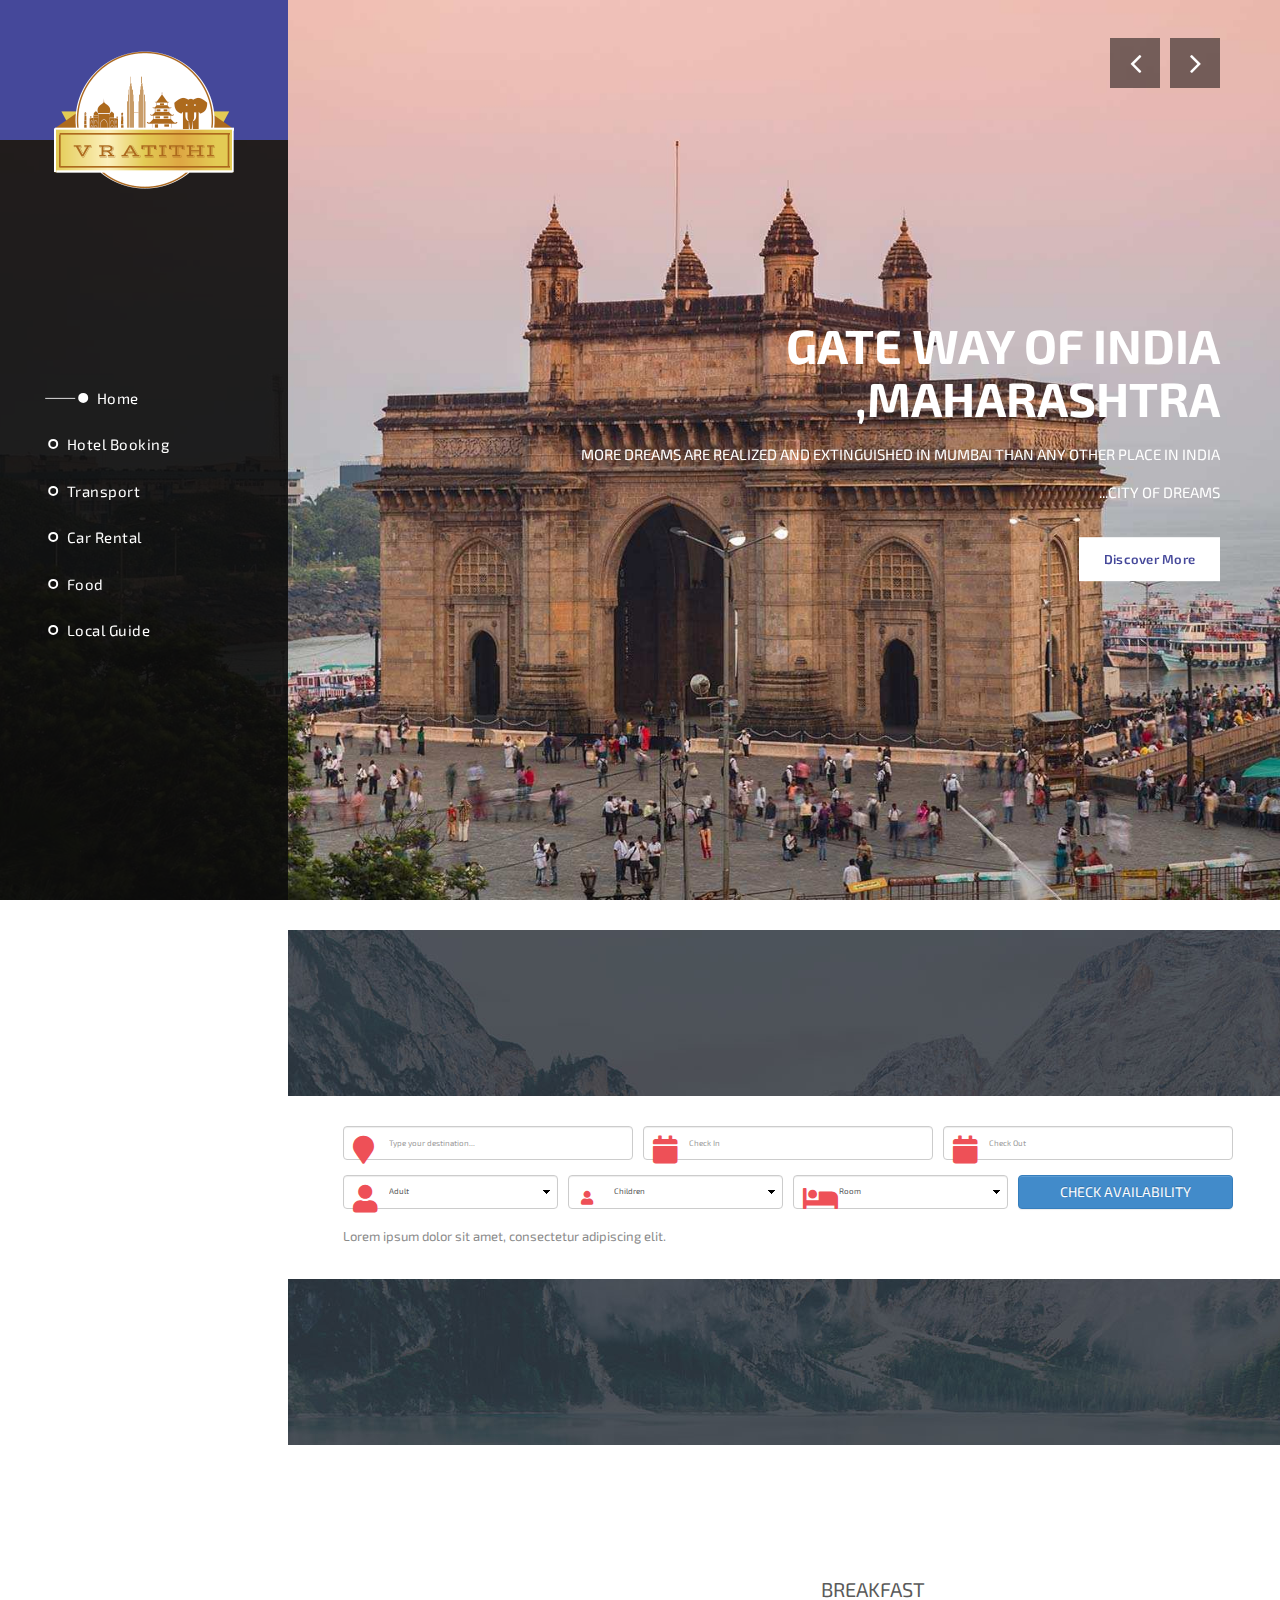
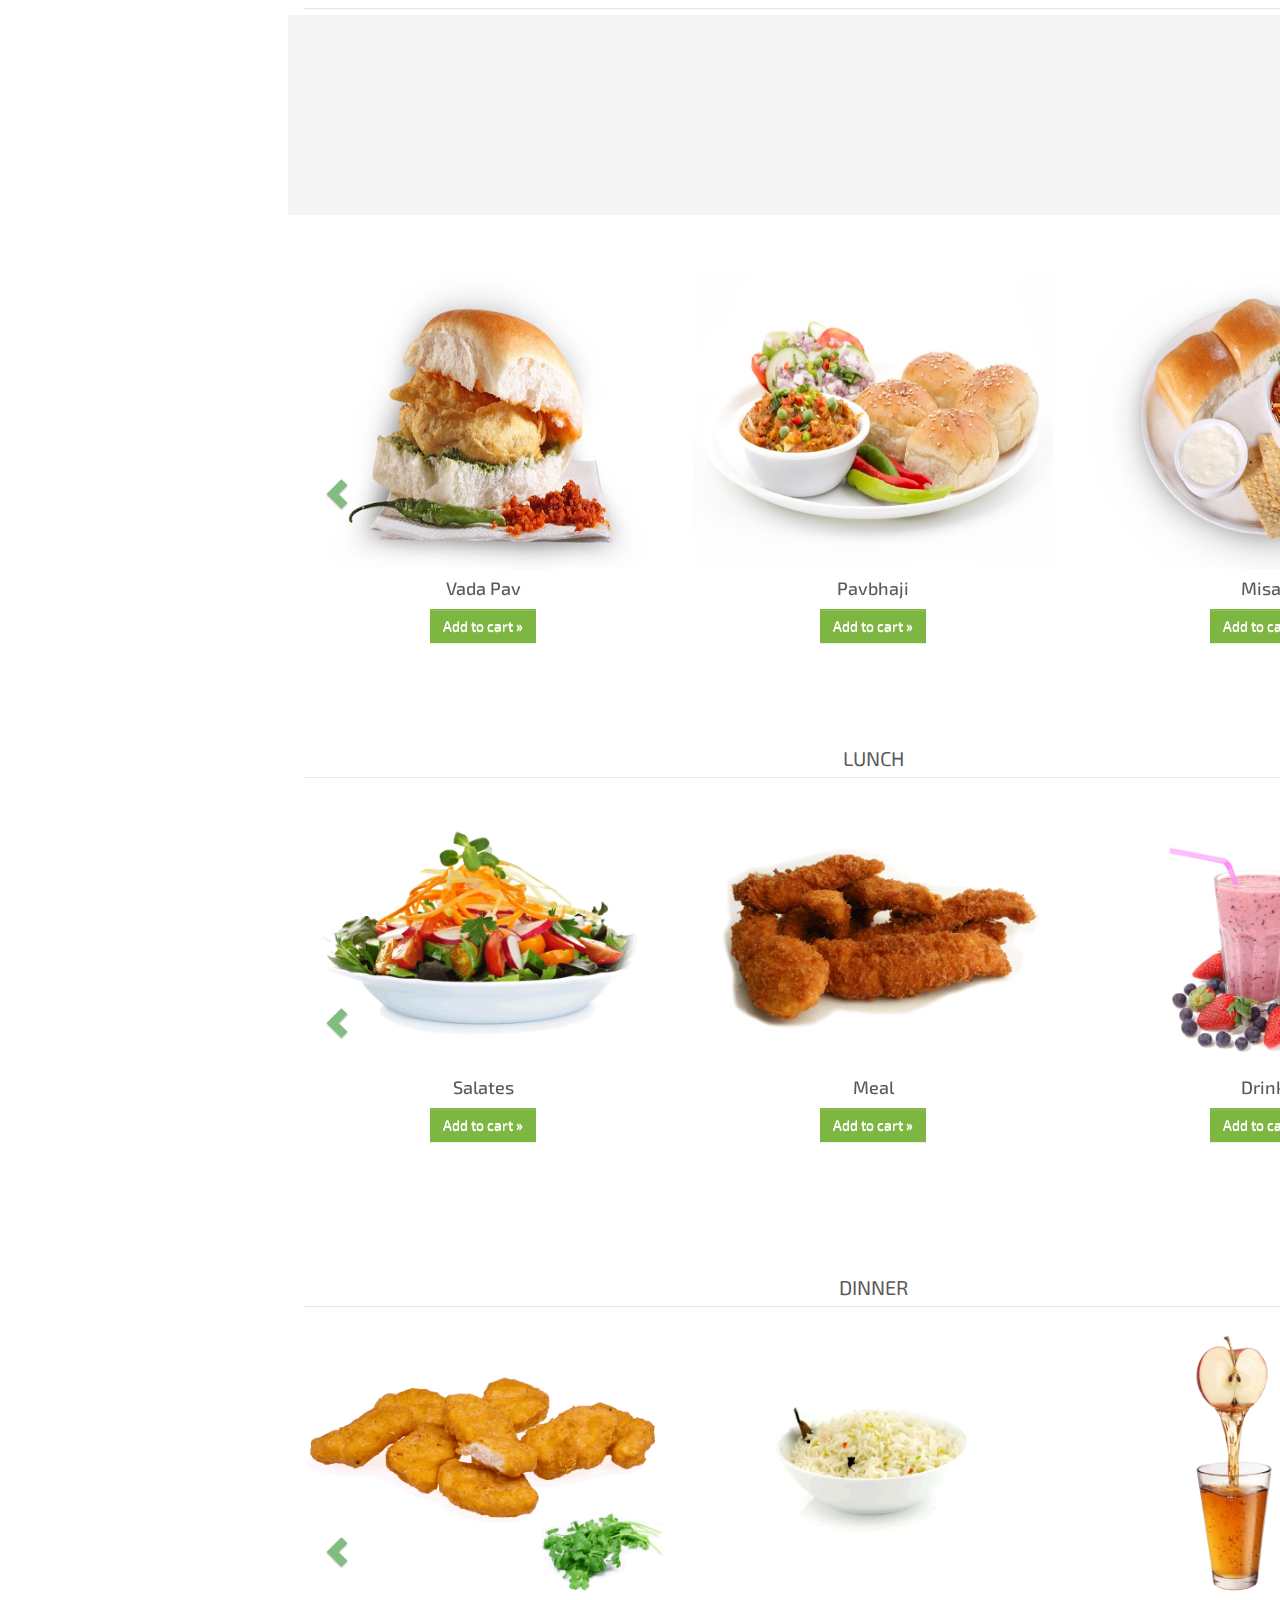
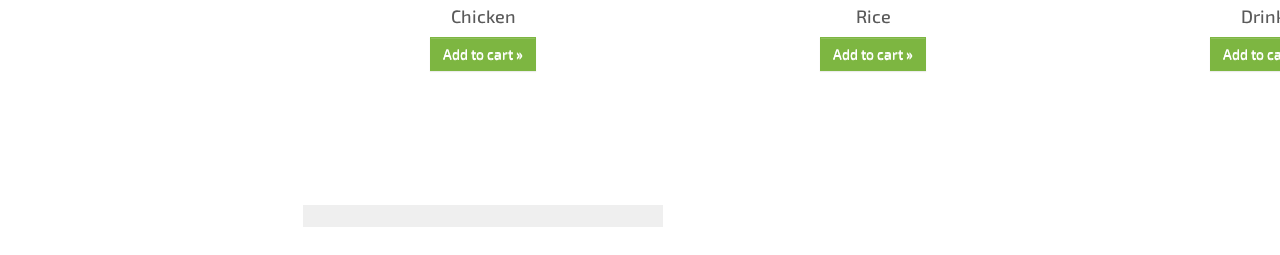
<file: Booking.html>
<!DOCTYPE html>
<html>
    <head>
        <meta charset="utf-8">
        <meta http-equiv="X-UA-Compatible" content="IE=edge,chrome=1">
        <title>Book Now</title>
        
<!-- 

Sentra Template

https://templatemo.com/tm-518-sentra

-->
        <meta name="description" content="">
        <meta name="viewport" content="width=device-width, initial-scale=1">
        <link rel="apple-touch-icon" href="apple-touch-icon.png">

        <link rel="stylesheet" href="css/bootstrap.min.css">
        <link rel="stylesheet" href="css/bootstrap-theme.min.css">
        <link rel="stylesheet" href="css/fontAwesome.css">
        <link rel="stylesheet" href="css/light-box.css">
        <link rel="stylesheet" href="css/owl-carousel.css">
        <link rel="stylesheet" href="css/templatemo-style.css">

        <!--Booking-->
    <link rel="stylesheet" href="https://fonts.googleapis.com/css?family=Open+Sans:300,400,600,700">  <!-- Google web font "Open Sans" -->
    <link rel="stylesheet" href="Booking/font-awesome-4.7.0/css/font-awesome.min.css">                <!-- Font Awesome -->
    <link rel="stylesheet" href="Booking/css/bootstrap.min.css">                                      <!-- Bootstrap style -->
    <link rel="stylesheet" type="text/css" href="Booking/slick/slick.css"/>
    <link rel="stylesheet" type="text/css" href="Booking/slick/slick-theme.css"/>
    <link rel="stylesheet" type="text/css" href="Booking/css/datepicker.css"/>
    <link rel="stylesheet" href="Booking/css/tooplate-style.css">

    <!--Food-->

    

    <!-- Bootstrap core CSS -->
    <link href="themes/dist/css/bootstrap.min.css" rel="stylesheet">

    <!-- Just for debugging purposes. Don't actually copy this line! -->
    <!--[if lt IE 9]><script src="themes/assets/js/ie8-responsive-file-warning.js"></script><![endif]-->

    <!-- HTML5 shim and Respond.js IE8 support of HTML5 elements and media queries -->
    <!--[if lt IE 9]>
      <script src="https://oss.maxcdn.com/libs/html5shiv/3.7.0/html5shiv.js"></script>
      <script src="https://oss.maxcdn.com/libs/respond.js/1.4.2/respond.min.js"></script>
    <![endif]-->

    <!-- Custom styles for this template -->
    <link href="themes/assets/css/carousel.css" rel="stylesheet">

        <!--Our info-->
        <link rel="stylesheet" href="https://use.fontawesome.com/releases/v5.8.1/css/all.css">
	    <link rel="stylesheet" href="styles.css">

        <link href="https://fonts.googleapis.com/css?family=Open+Sans:300,400,600,700,800" rel="stylesheet">

        <script src="js/vendor/modernizr-2.8.3-respond-1.4.2.min.js"></script>
    </head>

<body>



        <header class="nav-down responsive-nav hidden-lg hidden-md">
            <button type="button" id="nav-toggle" class="navbar-toggle" data-toggle="collapse" data-target="#main-nav">
                <span class="sr-only">Toggle navigation</span>
                <span class="icon-bar"></span>
                <span class="icon-bar"></span>
                <span class="icon-bar"></span>
            </button>
            <!--/.navbar-header-->
            <div id="main-nav" class="collapse navbar-collapse">
                <nav>
                    <ul class="nav navbar-nav">
                        <li><a href="#top">Home</a></li>
                        <li><a href="#more">Hotel Booking</a></li>
                        <li><a href="#featured">Transport</a></li>
                        <li><a href="#projects">Car Rental</a></li>
                        <li><a href="#Food">Food</a></li>
                        
                    </ul>
                </nav>
            </div>
        </header>

        <div class="sidebar-navigation hidde-sm hidden-xs">
            <div class="logo">
                <img src="img/logo.png" alt="">
            </div>
            <nav>
                <ul>
                    <li>
                        <a href="#top">
                            <span class="rect"></span>
                            <span class="circle"></span>
                            Home
                        </a>
                    </li>
                    <li>
                        <a href="#more">
                            <span class="rect"></span>
                            <span class="circle"></span>
                            Hotel Booking
                        </a>
                    </li>
                    <li>
                        <a href="#featured">
                            <span class="rect"></span>
                            <span class="circle"></span>
                            Transport
                        </a>
                    </li>
                    <li>
                        <a href="#projects">
                            <span class="rect"></span>
                            <span class="circle"></span>
                            Car Rental
                        </a>
                    </li>
                    <li>
                        <a href="#Food">
                            <span class="rect"></span>
                            <span class="circle"></span>
                            Food
                        </a>
                    </li>
                    <li>
                        <a href="#video">
                            <span class="rect"></span>
                            <span class="circle"></span>
                            Local Guide
                        </a>
                    </li>
                    
                </ul>
            </nav>
            <ul class="social-icons">
                <li><a href="https://www.facebook.com/vr.atithi/?viewas="><i class="fa fa-facebook"></i></a></li>
                <li><a href="https://twitter.com/AtithiVr"><i class="fa fa-twitter"></i></a></li>
                <li><a href="https://www.linkedin.com/in/vr-atithi-8baa33207"><i class="fa fa-linkedin"></i></a></li>
                
            </ul>
        </div>

        <div class="slider">
            <div class="Modern-Slider content-section" id="top">
                <!-- Item -->
                <div class="item item-1">
                    <div class="img-fill">
                    <div class="image"></div>
                    <div class="info">
                        <div>
                          <h1>GATE WAY OF INDIA<br>,MAHARASHTRA</h1>
                          <p>MORE DREAMS ARE REALIZED AND EXTINGUISHED IN MUMBAI THAN ANY OTHER PLACE IN INDIA </p>
                             <P>...CITY OF DREAMS</P>
                          <div class="white-button button">
                              <a href="https://en.wikipedia.org/wiki/Mumbai">Discover More</a>
                          </div>
                        </div>
                        </div>
                    </div>
                </div>
                <!-- // Item -->
                <!-- Item -->
                <div class="item item-2">
                    <div class="img-fill">
                        <div class="image"></div>
                        <div class="info">
                        <div>
                          <h1>STATUE OF UNITY<br>,GUJARAT</h1>
                          <p>Manpower without unity is not a strength unless it is harmonized and properly  united properly then it becomes a spiritual power</p>
							
                          
                          <div class="white-button button">
                              <a href="https://en.wikipedia.org/wiki/Statue_of_Unity">Discover more</a>
                          </div>
                        </div>
                        </div>
                    </div>
                </div>
                <!-- // Item -->
                <!-- Item -->
                <div class="item item-3">
                    <div class="img-fill">
                        <div class="image"></div>
                        <div class="info">
                        <div>
                          <h1>TAJ MAHAL<br>,UTTAR PRADESH</h1>
                          <p>There are two kinds of people in the world. Those who have seen Taj Mahal and love it and those who have not seen the Taj Mahal and love it</p>
                          
                          <div class="white-button button">
                              <a href="https://en.wikipedia.org/wiki/Taj_Mahal">Discover More</a>
                          </div>
                        </div>
                        </div>
                    </div>
                </div>
                <!-- // Item -->
            </div>
        </div>


        <div class="page-content">


                <!--Hotel Booking-->
    
                                        
                                    

                    <section class="container tm-home-section-1" id="more">
                            <div class="row">
                                <div class="tm-section tm-bg-img" id="tm-section-1">
                                    <div class="tm-bg-white ie-container-width-fix-2">
                                        <div class="container ie-h-align-center-fix">
                                            <div class="row">
                                                <div class="col-xs-12 ml-auto mr-auto ie-container-width-fix">
                                                    <form action="index.html" method="get" class="tm-search-form tm-section-pad-2">
                                                        <div class="form-row tm-search-form-row">
                                                            <div class="form-group tm-form-element tm-form-element-100">
                                                                <i class="fa fa-map-marker fa-2x tm-form-element-icon"></i>
                                                                <input name="city" type="text" class="form-control" id="inputCity" placeholder="Type your destination...">
                                                            </div>
                                                            <div class="form-group tm-form-element tm-form-element-50">
                                                                <i class="fa fa-calendar fa-2x tm-form-element-icon"></i>
                                                                <input name="check-in" type="text" class="form-control" id="inputCheckIn" placeholder="Check In">
                                                            </div>
                                                            <div class="form-group tm-form-element tm-form-element-50">
                                                                <i class="fa fa-calendar fa-2x tm-form-element-icon"></i>
                                                                <input name="check-out" type="text" class="form-control" id="inputCheckOut" placeholder="Check Out">
                                                            </div>
                                                        </div>
                                                        <div class="form-row tm-search-form-row">
                                                            <div class="form-group tm-form-element tm-form-element-2">                                            
                                                                <select name="adult" class="form-control tm-select" id="adult">
                                                                    <option value="">Adult</option>
                                                                    <option value="1">1</option>
                                                                    <option value="2">2</option>
                                                                    <option value="3">3</option>
                                                                    <option value="4">4</option>
                                                                    <option value="5">5</option>
                                                                    <option value="6">6</option>
                                                                    <option value="7">7</option>
                                                                    <option value="8">8</option>
                                                                    <option value="9">9</option>
                                                                    <option value="10">10</option>
                                                                </select>
                                                                <i class="fa fa-2x fa-user tm-form-element-icon"></i>
                                                            </div>
                                                            <div class="form-group tm-form-element tm-form-element-2">                                            
                                                                <select name="children" class="form-control tm-select" id="children">
                                                                    <option value="">Children</option>
                                                                    <option value="0">0</option>
                                                                    <option value="1">1</option>
                                                                    <option value="2">2</option>
                                                                    <option value="3">3</option>
                                                                    <option value="4">4</option>
                                                                    <option value="5">5</option>
                                                                    <option value="6">6</option>
                                                                    <option value="7">7</option>
                                                                    <option value="8">8</option>
                                                                    <option value="9">9</option>
                                                                    <option value="10">10</option>
                                                                </select>
                                                                <i class="fa fa-user tm-form-element-icon tm-form-element-icon-small"></i>
                                                            </div>
                                                            <div class="form-group tm-form-element tm-form-element-2">
                                                                <select name="room" class="form-control tm-select" id="room">
                                                                    <option value="">Room</option>
                                                                    <option value="1">1</option>
                                                                    <option value="2">2</option>
                                                                    <option value="3">3</option>
                                                                    <option value="4">4</option>
                                                                    <option value="5">5</option>
                                                                    <option value="6">6</option>
                                                                    <option value="7">7</option>
                                                                    <option value="8">8</option>
                                                                    <option value="9">9</option>
                                                                    <option value="10">10</option>
                                                                </select>
                                                                <i class="fa fa-2x fa-bed tm-form-element-icon"></i>
                                                            </div>
                                                            <div class="form-group tm-form-element tm-form-element-2">
                                                                <button type="submit" class="btn btn-primary tm-btn-search">Check Availability</button>
                                                            </div>
                                                          </div>
                                                          <div class="form-row clearfix pl-2 pr-2 tm-fx-col-xs">
                                                              <p class="tm-margin-b-0">Lorem ipsum dolor sit amet, consectetur adipiscing elit.</p>
                                                              <a href="#" class="ie-10-ml-auto ml-auto mt-1 tm-font-semibold tm-color-primary">Need Help?</a>
                                                          </div>
                                                    </form>
                                                </div>                        
                                            </div>      
                                        </div>
                                    </div>                  
                                </div>

                            

                        </section>
                    
                        <section id="Food" class="content-section">
                        
                        </section>




                        
            <section id="Food" class="content-section">
                  
                <div class="navbar-wrapper">
                    <div class="container">
              
                      
              
              
                  <!-- Carousel
                  ================================================== -->
                  <div id="mainCarousel">
                  <div id="myCarousel" class="carousel slide" data-ride="carousel">
                    <!-- Indicators -->
                   
                  
                  
                   <div class="container marketing">
                  <h2 class="itemsTitle">Breakfast</h2>
                  <br><br><br><br><br><br><br><br><br><br><br><br> 
                  <div id="myCarousel1" class="carousel slide" data-ride="carousel">
                    <!-- Indicators -->
                    <div class="carousel-inner">
                      <div class="item active">
                       <div class="row">
                      <div class="col-lg-4">
                        <img src="themes/assets/images/salate.jpg" alt="Generic placeholder image" height="300px" width="380px">
                        <h4>Vada Pav</h4>
                        <p><a class="btn btn-default" href="#" role="button">Add to cart &raquo;</a></p>
                      </div><!-- /.col-lg-4 -->
                      <div class="col-lg-4">
                        <img src="themes/assets/images/pavbhajii.jpg" alt="Generic placeholder image" height="300px" width="380px">
                        <h4>Pavbhaji</h4>
                        <p><a class="btn btn-default" href="#" role="button">Add to cart &raquo;</a></p>
                      </div><!-- /.col-lg-4 -->
                      <div class="col-lg-4">
                        <img src="themes/assets/images/misal.jpg" alt="Generic placeholder image" height="300px" width="380px">
                        <h4>Misal</h4>
                        <p><a class="btn btn-default" href="#" role="button">Add to cart &raquo;</a></p>
                      </div><!-- /.col-lg-4 -->
                    </div><!-- /.row -->
                       
                      </div>
                      <div class="item">
                       <div class="row">
                      <div class="col-lg-4">
                        <img src="themes/assets/images/MethiThepla-removebg-preview.png" alt="Generic placeholder image" height="300px" width="380px">
                        <h4>Methi thepla</h4>
                        <p><a class="btn btn-default" href="#" role="button">Add to cart &raquo;</a></p>
                      </div><!-- /.col-lg-4 -->
                      <div class="col-lg-4">
                        <img src="themes/assets/images/menduwada.png" alt="Generic placeholder image" height="300px" width="380px">
                        <h4>MenduWadal</h4>
                        <p><a class="btn btn-default" href="#" role="button">Add to cart &raquo;</a></p>
                      </div><!-- /.col-lg-4 -->
                      <div class="col-lg-4">
                        <img src="themes/assets/images/Kulcha.png" alt="Generic placeholder image" height="300px" width="380px">
                        <h4>Kulcha</h4>
                        <p><a class="btn btn-default" href="#" role="button">Add to cart &raquo;</a></p>
                      </div><!-- /.col-lg-4 -->
                    </div><!-- /.row -->
                       
                      </div>
                      <div class="item">
                        <div class="row">
                      <div class="col-lg-4">
                        <img  src="themes/assets/images/khaman.png" alt="Generic placeholder image" height="300px" width="380px">
                        <h4>Khaman</h4>
                        <p><a class="btn btn-default" href="#" role="button">Add to cart &raquo;</a></p>
                      </div><!-- /.col-lg-4 -->
                      <div class="col-lg-4">
                        <img  src="themes/assets/images/idlidosa.png" alt="Generic placeholder image" height="300px" width="380px">
                        <h4>Idli Dosa</h4>
                        <p><a class="btn btn-default" href="#" role="button">Add to cart &raquo;</a></p>
                      </div><!-- /.col-lg-4 -->
                      <div class="col-lg-4">
                        <img  src="themes/assets/images/drinks.png" alt="Generic placeholder image" height="300px" width="380px">
                        <h4>Drink</h4>
                        <p><a class="btn btn-default" href="#" role="button">Add to cart &raquo;</a></p>
                      </div><!-- /.col-lg-4 -->
                    </div><!-- /.row -->
                      </div>
                    </div>
                    <a class="left carousel-control" href="#myCarousel1" data-slide="prev"><span class="glyphicon glyphicon-chevron-left"></span></a>
                    <a class="right carousel-control" href="#myCarousel1" data-slide="next"><span class="glyphicon glyphicon-chevron-right"></span></a>
                  </div><!-- /.carousel -->
                  </div>
                  
                  <div class="container marketing">
                  <h2 class="itemsTitle">Lunch</h2>
                  <div id="myCarousel2" class="carousel slide" data-ride="carousel">
                    <!-- Indicators -->
                    <div class="carousel-inner">
                      <div class="item active">
                       <div class="row">
                      <div class="col-lg-4">
                         <img src="themes/assets/images/salate.png" alt="Generic placeholder image">
                        <h4>Salates</h4>
                        <p><a class="btn btn-default" href="#" role="button">Add to cart &raquo;</a></p>
                      </div><!-- /.col-lg-4 -->
                      <div class="col-lg-4">
                       <img src="themes/assets/images/chicken.png" alt="Generic placeholder image">
                        <h4>Meal</h4>
                        <p><a class="btn btn-default" href="#" role="button">Add to cart &raquo;</a></p>
                      </div><!-- /.col-lg-4 -->
                      <div class="col-lg-4">
                        <img src="themes/assets/images/drinks_lussy.png" alt="Generic placeholder image">
                        <h4>Drink</h4>
                        <p><a class="btn btn-default" href="#" role="button">Add to cart &raquo;</a></p>
                      </div><!-- /.col-lg-4 -->
                    </div><!-- /.row -->
                       
                      </div>
                      <div class="item">
                       <div class="row">
                      <div class="col-lg-4">
                        <img src="themes/assets/images/chicken_fry.png" alt="Generic placeholder image">
                        <h4>Salates</h4>
                        <p><a class="btn btn-default" href="#" role="button">Add to cart &raquo;</a></p>
                      </div><!-- /.col-lg-4 -->
                      <div class="col-lg-4">
                        <img src="themes/assets/images/fish-and-chips.png" alt="Generic placeholder image">
                        <h4>Meal</h4>
                        <p><a class="btn btn-default" href="#" role="button">Add to cart &raquo;</a></p>
                      </div><!-- /.col-lg-4 -->
                      <div class="col-lg-4">
                        <img src="themes/assets/images/drinks.png" alt="Generic placeholder image">
                        <h4>Drink</h4>
                        <p><a class="btn btn-default" href="#" role="button">Add to cart &raquo;</a></p>
                      </div><!-- /.col-lg-4 -->
                    </div><!-- /.row -->
                       
                      </div>
                      <div class="item">
                        <div class="row">
                      <div class="col-lg-4">
                        <img  src="themes/assets/images/salate.png" alt="Generic placeholder image">
                        <h4>Salates</h4>
                        <p><a class="btn btn-default" href="#" role="button">Add to cart &raquo;</a></p>
                      </div><!-- /.col-lg-4 -->
                      <div class="col-lg-4">
                        <img  src="themes/assets/images/burger.png" alt="Generic placeholder image">
                        <h4>Meal</h4>
                        <p><a class="btn btn-default" href="#" role="button">Add to cart &raquo;</a></p>
                      </div><!-- /.col-lg-4 -->
                      <div class="col-lg-4">
                        <img  src="themes/assets/images/drinks.png" alt="Generic placeholder image">
                        <h4>Drink</h4>
                        <p><a class="btn btn-default" href="#" role="button">Add to cart &raquo;</a></p>
                      </div><!-- /.col-lg-4 -->
                    </div><!-- /.row -->
                      </div>
                    </div>
                    <a class="left carousel-control" href="#myCarousel2" data-slide="prev"><span class="glyphicon glyphicon-chevron-left"></span></a>
                    <a class="right carousel-control" href="#myCarousel2" data-slide="next"><span class="glyphicon glyphicon-chevron-right"></span></a>
                  </div><!-- /.carousel -->
                  </div>
                  
                  <div class="container marketing">
                  <h2 class="itemsTitle">Dinner</h2>
                  <div id="myCarousel3" class="carousel slide" data-ride="carousel">
                    <!-- Indicators -->
                    <div class="carousel-inner">
                      <div class="item active">
                       <div class="row">
                      <div class="col-lg-4">
                        <img src="themes/assets/images/chicken_fry.png" alt="Generic placeholder image">
                        <h4>Chicken</h4>
                        <p><a class="btn btn-default" href="#" role="button">Add to cart &raquo;</a></p>
                      </div><!-- /.col-lg-4 -->
                      <div class="col-lg-4">
                        <img src="themes/assets/images/rice.png" alt="Generic placeholder image">
                        <h4>Rice</h4>
                        <p><a class="btn btn-default" href="#" role="button">Add to cart &raquo;</a></p>
                      </div><!-- /.col-lg-4 -->
                      <div class="col-lg-4">
                        <img src="themes/assets/images/drinks.png" alt="Generic placeholder image">
                        <h4>Drink</h4>
                        <p><a class="btn btn-default" href="#" role="button">Add to cart &raquo;</a></p>
                      </div><!-- /.col-lg-4 -->
                    </div><!-- /.row -->
                       
                      </div>
                      <div class="item">
                       <div class="row">
                      <div class="col-lg-4">
                        <img src="themes/assets/images/courinder.png" alt="Generic placeholder image">
                        <h4>Salates</h4>
                        <p><a class="btn btn-default" href="#" role="button">Add to cart &raquo;</a></p>
                      </div><!-- /.col-lg-4 -->
                      <div class="col-lg-4">
                        <img src="themes/assets/images/burger.png" alt="Generic placeholder image">
                        <h4>Meal</h4>
                        <p><a class="btn btn-default" href="#" role="button">Add to cart &raquo;</a></p>
                      </div><!-- /.col-lg-4 -->
                      <div class="col-lg-4">
                        <img src="themes/assets/images/drinks.png" alt="Generic placeholder image">
                        <h4>Drink</h4>
                        <p><a class="btn btn-default" href="#" role="button">Add to cart &raquo;</a></p>
                      </div><!-- /.col-lg-4 -->
                    </div><!-- /.row -->
                       
                      </div>
                      <div class="item">
                        <div class="row">
                      <div class="col-lg-4">
                        <img  src="themes/assets/images/salate.png" alt="Generic placeholder image">
                        <h4>Salates</h4>
                        <p><a class="btn btn-default" href="#" role="button">Add to cart &raquo;</a></p>
                      </div><!-- /.col-lg-4 -->
                      <div class="col-lg-4">
                        <img  src="themes/assets/images/chicken_fry.png" alt="Generic placeholder image">
                        <h4>Chicken</h4>
                        <p><a class="btn btn-default" href="#" role="button">Add to cart &raquo;</a></p>
                      </div><!-- /.col-lg-4 -->
                      <div class="col-lg-4">
                        <img  src="themes/assets/images/drinks.png" alt="Generic placeholder image">
                        <h4>Drink</h4>
                        <p><a class="btn btn-default" href="#" role="button">Add to cart &raquo;</a></p>
                      </div><!-- /.col-lg-4 -->
                    </div><!-- /.row -->
                      </div>
                    </div>
                    <a class="left carousel-control" href="#myCarousel3" data-slide="prev"><span class="glyphicon glyphicon-chevron-left"></span></a>
                    <a class="right carousel-control" href="#myCarousel3" data-slide="next"><span class="glyphicon glyphicon-chevron-right"></span></a>
                  </div><!-- /.carousel -->
                  </div>
                  
              
                  <div class="highlightSection">
                  <div class="container">
                  <div class="row">
                      <div class="col-lg-4">
                      <div class="media">
                          
                      
                      </div>
                      
                      </div>
                      </div>
                  </div>

            </section>


            <section id="video" class="content-section">
                <div class="row">
                    
            </section>

           
    </div>
        


    <script src="https://ajax.googleapis.com/ajax/libs/jquery/1.11.2/jquery.min.js"></script>
    <script>window.jQuery || document.write('<script src="js/vendor/jquery-1.11.2.min.js"><\/script>')</script>

    <script src="js/vendor/bootstrap.min.js"></script>
    
    <script src="js/plugins.js"></script>
    <script src="js/main.js"></script>

    <script>
        // Hide Header on on scroll down
        var didScroll;
        var lastScrollTop = 0;
        var delta = 5;
        var navbarHeight = $('header').outerHeight();

        $(window).scroll(function(event){
            didScroll = true;
        });

        setInterval(function() {
            if (didScroll) {
                hasScrolled();
                didScroll = false;
            }
        }, 250);

        function hasScrolled() {
            var st = $(this).scrollTop();
            
            // Make sure they scroll more than delta
            if(Math.abs(lastScrollTop - st) <= delta)
                return;
            
            // If they scrolled down and are past the navbar, add class .nav-up.
            // This is necessary so you never see what is "behind" the navbar.
            if (st > lastScrollTop && st > navbarHeight){
                // Scroll Down
                $('header').removeClass('nav-down').addClass('nav-up');
            } else {
                // Scroll Up
                if(st + $(window).height() < $(document).height()) {
                    $('header').removeClass('nav-up').addClass('nav-down');
                }
            }
            
            lastScrollTop = st;
        }
    </script>

    <script src="http://ajax.googleapis.com/ajax/libs/jquery/1.10.2/jquery.min.js" type="text/javascript"></script>

</body>
</html>
</file>
<file: css/light-box.css>
/* LIGHT BOX */

body:after {
  content: url(../img/close.png) url(../img/loading.gif) url(../img/prev.png) url(../img/next.png);
  display: none;
}

body.lb-disable-scrolling {
  overflow: hidden;
}

.lightboxOverlay {
  position: absolute;
  top: 0;
  left: 0;
  z-index: 99999;
  background-color: black;
  filter: progid:DXImageTransform.Microsoft.Alpha(Opacity=80);
  opacity: 0.8;
  display: none;
}

.lightbox {
  position: absolute;
  margin-top: 0%;
  left: 0;
  width: 100%;
  z-index: 100000;
  text-align: center;
  line-height: 0;
  font-weight: normal;
}

.lightbox .lb-image {
  display: block;
  height: auto;
  max-width: inherit;
  max-height: none;
  border-radius: 5px;

  /* Image border */
  border: 10px solid white;
}

.lightbox a img {
  border: none;
}

.lb-outerContainer {
  position: relative;
  *zoom: 1;
  width: 250px;
  height: 250px;
  margin: 0 auto;
  border-radius: 4px;

  /* Background color behind image.
     This is visible during transitions. */
  background-color: white;
}

.lb-outerContainer:after {
  content: "";
  display: table;
  clear: both;
}

.lb-loader {
  position: absolute;
  top: 43%;
  left: 0;
  height: 25%;
  width: 100%;
  text-align: center;
  line-height: 0;
}

.lb-cancel {
  display: block;
  width: 32px;
  height: 32px;
  margin: 0 auto;
  background: url(../img/loading.gif) no-repeat;
}

.lb-nav {
  position: absolute;
  top: 0;
  left: 0;
  height: 100%;
  width: 100%;
  z-index: 10;
}

.lb-container > .nav {
  left: 0;
}

.lb-nav a {
  outline: none;
  background-image: url('[data-uri]');
}

.lb-prev, .lb-next {
  height: 100%;
  cursor: pointer;
  display: block;
}

.lb-nav a.lb-prev {
  width: 34%;
  left: 0;
  float: left;
  background: url(../img/prev.png) left 48% no-repeat;
  filter: progid:DXImageTransform.Microsoft.Alpha(Opacity=0);
  opacity: 0;
  -webkit-transition: opacity 0.6s;
  -moz-transition: opacity 0.6s;
  -o-transition: opacity 0.6s;
  transition: opacity 0.6s;
}

.lb-nav a.lb-prev:hover {
  filter: progid:DXImageTransform.Microsoft.Alpha(Opacity=100);
  opacity: 1;
}

.lb-nav a.lb-next {
  width: 64%;
  right: 0;
  float: right;
  background: url(../img/next.png) right 48% no-repeat;
  filter: progid:DXImageTransform.Microsoft.Alpha(Opacity=0);
  opacity: 0;
  -webkit-transition: opacity 0.6s;
  -moz-transition: opacity 0.6s;
  -o-transition: opacity 0.6s;
  transition: opacity 0.6s;
}

.lb-nav a.lb-next:hover {
  filter: progid:DXImageTransform.Microsoft.Alpha(Opacity=100);
  opacity: 1;
}

.lb-dataContainer {
  margin: 0 auto;
  padding-top: 5px;
  *zoom: 1;
  width: 100%;
  -moz-border-radius-bottomleft: 4px;
  -webkit-border-bottom-left-radius: 4px;
  border-bottom-left-radius: 4px;
  -moz-border-radius-bottomright: 4px;
  -webkit-border-bottom-right-radius: 4px;
  border-bottom-right-radius: 4px;
}

.lb-dataContainer:after {
  content: "";
  display: table;
  clear: both;
}

.lb-data {
  padding: 0 4px;
  color: #ccc;
}

.lb-data .lb-details {
  width: 85%;
  float: left;
  text-align: left;
  line-height: 1.1em;
}

.lb-data .lb-caption {
  font-size: 13px;
  font-weight: bold;
  line-height: 1em;
}

.lb-data .lb-caption a {
  color: #4ae;
}

.lb-data .lb-number {
  margin-top: 15px;
  display: block;
  clear: left;
  padding-bottom: 1em;
  font-size: 13px;
  color: #999999;
}

.lb-data .lb-close {
  display: block;
  float: right;
  width: 30px;
  height: 30px;
  background: url(../img/close.png) top right no-repeat;
  text-align: right;
  outline: none;
  filter: progid:DXImageTransform.Microsoft.Alpha(Opacity=70);
  opacity: 0.7;
  -webkit-transition: opacity 0.2s;
  -moz-transition: opacity 0.2s;
  -o-transition: opacity 0.2s;
  transition: opacity 0.2s;
}

.lb-data .lb-close:hover {
  cursor: pointer;
  filter: progid:DXImageTransform.Microsoft.Alpha(Opacity=100);
  opacity: 1;
}
</file>
<file: css/owl-carousel.css>
/**
 * Owl Carousel v2.3.1
 * Copyright 2013-2018 David Deutsch
 * Licensed under: SEE LICENSE IN https://github.com/OwlCarousel2/OwlCarousel2/blob/master/LICENSE
 */
/*
 *  Owl Carousel - Core
 */
.owl-carousel {
  display: none;
  width: 100%;
  -webkit-tap-highlight-color: transparent;
  /* position relative and z-index fix webkit rendering fonts issue */
  position: relative;
  z-index: 1; }
  .owl-carousel .owl-stage {
    position: relative;
    -ms-touch-action: pan-Y;
    touch-action: manipulation;
    -moz-backface-visibility: hidden;
    /* fix firefox animation glitch */ }
  .owl-carousel .owl-stage:after {
    content: ".";
    display: block;
    clear: both;
    visibility: hidden;
    line-height: 0;
    height: 0; }
  .owl-carousel .owl-stage-outer {
    position: relative;
    overflow: hidden;
    /* fix for flashing background */
    -webkit-transform: translate3d(0px, 0px, 0px); }
  .owl-carousel .owl-wrapper,
  .owl-carousel .owl-item {
    -webkit-backface-visibility: hidden;
    -moz-backface-visibility: hidden;
    -ms-backface-visibility: hidden;
    -webkit-transform: translate3d(0, 0, 0);
    -moz-transform: translate3d(0, 0, 0);
    -ms-transform: translate3d(0, 0, 0); }
  .owl-carousel .owl-item {
    position: relative;
    min-height: 1px;
    float: left;
    -webkit-backface-visibility: hidden;
    -webkit-tap-highlight-color: transparent;
    -webkit-touch-callout: none; }
  .owl-carousel .owl-item img {
    display: block;
    width: 100%; }
  .owl-carousel .owl-nav.disabled,
  .owl-carousel .owl-dots.disabled {
    display: none; }
  .owl-carousel .owl-nav .owl-prev,
  .owl-carousel .owl-nav .owl-next,
  .owl-carousel .owl-dot {
    cursor: pointer;
    cursor: hand;
    -webkit-user-select: none;
    -khtml-user-select: none;
    -moz-user-select: none;
    -ms-user-select: none;
    user-select: none; }
  .owl-carousel .owl-nav button.owl-prev,
  .owl-carousel .owl-nav button.owl-next,
  .owl-carousel button.owl-dot {
    background: none;
    color: inherit;
    border: none;
    padding: 0 !important;
    font: inherit; }
  .owl-carousel.owl-loaded {
    display: block; }
  .owl-carousel.owl-loading {
    opacity: 0;
    display: block; }
  .owl-carousel.owl-hidden {
    opacity: 0; }
  .owl-carousel.owl-refresh .owl-item {
    visibility: hidden; }
  .owl-carousel.owl-drag .owl-item {
    -ms-touch-action: none;
        touch-action: none;
    -webkit-user-select: none;
    -moz-user-select: none;
    -ms-user-select: none;
    user-select: none; }
  .owl-carousel.owl-grab {
    cursor: move;
    cursor: grab; }
  .owl-carousel.owl-rtl {
    direction: rtl; }
  .owl-carousel.owl-rtl .owl-item {
    float: right; }

/* No Js */
.no-js .owl-carousel {
  display: block; }

/*
 *  Owl Carousel - Animate Plugin
 */
.owl-carousel .animated {
  animation-duration: 1000ms;
  animation-fill-mode: both; }

.owl-carousel .owl-animated-in {
  z-index: 0; }

.owl-carousel .owl-animated-out {
  z-index: 1; }

.owl-carousel .fadeOut {
  animation-name: fadeOut; }

@keyframes fadeOut {
  0% {
    opacity: 1; }
  100% {
    opacity: 0; } }

/*
 * 	Owl Carousel - Auto Height Plugin
 */
.owl-height {
  transition: height 500ms ease-in-out; }

/*
 * 	Owl Carousel - Lazy Load Plugin
 */
.owl-carousel .owl-item .owl-lazy {
  opacity: 0;
  transition: opacity 400ms ease; }

.owl-carousel .owl-item img.owl-lazy {
  transform-style: preserve-3d; }

/*
 * 	Owl Carousel - Video Plugin
 */
.owl-carousel .owl-video-wrapper {
  position: relative;
  height: 100%;
  background: #000; }

.owl-carousel .owl-video-play-icon {
  position: absolute;
  height: 80px;
  width: 80px;
  left: 50%;
  top: 50%;
  margin-left: -40px;
  margin-top: -40px;
  background: url("owl.video.play.png") no-repeat;
  cursor: pointer;
  z-index: 1;
  -webkit-backface-visibility: hidden;
  transition: transform 100ms ease; }

.owl-carousel .owl-video-play-icon:hover {
  -ms-transform: scale(1.3, 1.3);
      transform: scale(1.3, 1.3); }

.owl-carousel .owl-video-playing .owl-video-tn,
.owl-carousel .owl-video-playing .owl-video-play-icon {
  display: none; }

.owl-carousel .owl-video-tn {
  opacity: 0;
  height: 100%;
  background-position: center center;
  background-repeat: no-repeat;
  background-size: contain;
  transition: opacity 400ms ease; }

.owl-carousel .owl-video-frame {
  position: relative;
  z-index: 1;
  height: 100%;
  width: 100%; }
</file>
<file: css/templatemo-style.css>
/* 

Sentra Template

https://templatemo.com/tm-518-sentra

*/

body {
  font-family: 'Open Sans', sans-serif;
}

p {
  font-size: 13px;
  color: #7a7a7a;
  line-height: 24px;
}

.page-content {
  width: 77.5%;
  float: right;
}



.content-section {
  padding-top: 80px;
  position: relative;
  width: 100%;
  display: inline-block;
  height: auto;
  left: 50%;
  text-align: center;
  -webkit-transform: translateX(-50%);
  -moz-transform: translateX(-50%);
  -ms-transform: translateX(-50%);
  -o-transform: translateX(-50%);
  transform: translateX(-50%);
}

.section-heading {
  text-align: left;
  position: relative;
  margin-bottom: 60px;
}

.section-heading h1 {
  margin-top: 0px;
  font-size: 32px;
  color: #232323;
  display: inline-block;
  margin-right: 50px;
}

.section-heading em {
  font-style: normal;
  font-weight: 700;
  color: #45489a;
}

.section-heading p {
  display: inline-block;
  font-size: 15px;
  line-height: 26px;
  color: #343434;
  position: absolute;
  top: 12.5px;
}

.white-button a {
  font-size: 13px;
  font-weight: 600;
  color: #45489a;
  text-transform: capitalize;
  background-color: #fff;
  display: inline-block;
  height: 44px;
  line-height: 44px;
  padding: 0px 25px;
  letter-spacing: 0.25px;
  text-decoration: none;
  transition: all 0.3s;
}

.white-button a:hover {
  background-color: #45489a;
  color: #fff;
}

.accent-button a {
  font-size: 13px;
  font-weight: 600;
  color: #fff;
  text-transform: capitalize;
  background-color: #45489a;
  display: inline-block;
  height: 44px;
  line-height: 44px;
  padding: 0px 25px;
  letter-spacing: 0.25px;
  text-decoration: none;
  transition: all 0.3s;
}

.accent-button a:hover {
  background-color: #fff;
  color: #45489a;
}

header {
    position: fixed;
    top: 0;
    transition: top 0.3s ease-in-out;
    width: 100%;
}

.nav-up {
    top: -75px;
}

/* Responsive Navigation */

.responsive-nav {
  position: fixed;
  z-index: 10;
  width: 100%;
  height: 80px;
  background-color: rgba(250,250,250,.95);
  box-shadow: 0px 5px 15px rgba(0,0,0,0.2);
}

.navbar-toggle {
  position: absolute;
  top: 40%;
  left: 50%;
  display: inline-block;
  -webkit-transform: translateX(-50%) translateY(-50%);
  -moz-transform: translateX(-50%) translateY(-50%);
  -ms-transform: translateX(-50%) translateY(-50%);
  -o-transform: translateX(-50%) translateY(-50%);
  transform: translateX(-50%) translateY(-50%);
}

.navbar-nav {
  margin: 0;
  border: none;
}

#main-nav ul {
  text-align: center;
  background-color: rgba(0,0,0,0.9);
  margin-top: 59px;
  width: 100%;
}
#main-nav ul li {
  margin: 15px 0px;
}
#main-nav ul li:hover {
  background-color: transparent;
}
#main-nav ul li a {
  font-size: 15px;
  text-transform: capitalize;
  color: #fff;
  box-shadow: none;
  border: none;
}

#main-nav ul li a:hover {
  opacity: 0.5;
  background-color: transparent;
}

.navbar-toggle span {
  background-color: #232323;
}


/* Sidebar Style */

.sidebar-navigation {
  width: 22.5%;
  float: left;
  height: 100%;
  position: fixed;
  background-color: rgba(12,12,12,0.9);
  z-index: 10;
}

.sidebar-navigation .logo {
  position: absolute;
  width: 100%;
  height: 140px;
  line-height: 100px;
  background-color: #45489a;
  padding: 20px;
  text-align: center;
}

.sidebar-navigation .logo a {
  text-decoration: none;
  color: #fff;
  font-size: 24px;
  font-weight: 700;
  text-transform: uppercase;
  letter-spacing: 0.5px;
  height: 100px;
  width: 100%;
  display: inline-block;
  border: 1px solid rgba(250,250,250,0.5);
}

.sidebar-navigation .logo em {
  font-style: normal;
  font-weight: 300;
}

.sidebar-navigation nav {
  position: relative;
  top: 60%;
  left: 60%;
  -webkit-transform: translateX(-60%) translateY(-60%);
  -moz-transform: translateX(-60%) translateY(-60%);
  -ms-transform: translateX(-60%) translateY(-60%);
  -o-transform: translateX(-60%) translateY(-60%);
  transform: translateX(-60%) translateY(-60%);
}

.sidebar-navigation ul {
  margin-left: 45px;
  list-style: none;
  padding: 0;
}
.sidebar-navigation li{
  padding: 10px 0;
}
.sidebar-navigation span{
  display: inline-block;
  position:relative;
}
.sidebar-navigation nav a{
  display: inline-block;
  color: #fff;
  margin-top: 5px;
  text-decoration: none!important;
  font-size: 15px;
  letter-spacing: 0.5px;
  text-transform: capitalize;
}
.circle{
  margin-right: 5px;
  height: 10px;
  width: 10px;
  left: 0px;
  top: -1px;
  border-radius: 50%;
  background-color: transparent;
  border: 2px solid #fff;
  transition: all 0.3s;
}
.rect{
  height: 1px;
  width: 0px;
  left: 0;
  bottom: 5.5px;
  background-color: #fff;
  -webkit-transition: -webkit-transform 0.1s, width 0.6s;
  -moz-transition: -webkit-transform 0.1s, width 0.6s;
  transition: transform 0.1s, width 0.6s;
}
.sidebar-navigation nav a:focus {
  color: #fff;
}
.sidebar-navigation nav a:hover, nav .active-section {
  color: #fff;
}
.sidebar-navigation nav a:hover span, nav .active-section span{
  background-color: #ddd;
}
.sidebar-navigation nav .active-section .rect{
  width: 30px;
}
.sidebar-navigation nav .active-section .circle{
  background-color: #fff;
}

.sidebar-navigation .social-icons {
  position: absolute;
  width: 100%;  
  bottom: 10px;
  padding: 0;
  margin: 0;
  text-align: center;
}

.sidebar-navigation .social-icons li {
  display: inline-block;
  margin-right: 15px;
  margin-top: 0px;
  margin-bottom: 0px;
}
.sidebar-navigation .social-icons li:last-child {
  margin-right: 0px;
}

.sidebar-navigation .social-icons li a {
  font-size: 18px;
  color: #fff;
  transition: all 0.5s;
}

.sidebar-navigation .social-icons li a:hover {
  color: #45489a;
}


/* Slider Style */

.slider .content-section {
  padding-top: 0px;
  min-width: 100%;
  min-height: 100vh;
  width: 100%;
  height: 100vh;
  text-align: center;
}

.slider p a {
	color: #FFF;
}
.slider p a:hover {
	color: #FF0;
	text-decoration: none;
}

.Modern-Slider .info {
  text-align: right;
  position: absolute;
  z-index: 10;
  top: 50%;
  right: 60px;
  -webkit-transform: translateY(-50%);
  -moz-transform: translateY(-50%);
  -ms-transform: translateY(-50%);
  -o-transform: translateY(-50%);
  transform: translateY(-50%);
  display: inline-block;
}

.Modern-Slider .info h1 {
  margin-top: 0px;
  margin-bottom: 15px;
  font-size: 48px;
  color: #fff;
  font-weight: 700;
}

.Modern-Slider .info p {
  font-size: 15px;
  color: #fff;
}

.Modern-Slider .info .white-button {
  margin-top: 30px;
}

.Modern-Slider .info .white-button a:focus {
  outline: none;
}

.Modern-Slider .slick-dots {
  opacity: 0;
}

.Modern-Slider .NextArrow{
  outline: none;
  display: none;
  position:absolute;
  top:60px;
  right:60px;
  width:50px;
  height:50px;
  background:rgba(0,0,0,.50);
  border:0 none;
  margin-top:-22.5px;
  text-align:center;
  font:32px/50px FontAwesome;
  color:#FFF;
  z-index:5;
}

.Modern-Slider .NextArrow:before{content:'\f105';}

.Modern-Slider .PrevArrow{
  outline: none;
  position:absolute;
  top:60px;
  right: 120px;
  width:50px;
  height:50px;
  background:rgba(0,0,0,.50);
  border:0 none;
  margin-top:-22.5px;
  text-align:center;
  font:32px/50px FontAwesome;
  color:#FFF;
  z-index:5;
}

.Modern-Slider .item .image {
  width: 100%;
  height: 100vh;
  background-position: center center;
  background-size: cover;
  display: block;
}

.Modern-Slider .item-1 .image {
  background-image: url(../img/slide_1.jpg);
}

.Modern-Slider .item-2 .image {
  background-image: url(../img/slide_2.jpg);
}

.Modern-Slider .item-3 .image {
  background-image: url(../img/slide_3.jpg);
}

.Modern-Slider .PrevArrow:before{content:'\f104';}

.Modern-Slider .item .image {
  animation: zoomin 12s ease-in-out infinite alternate;
  -webkit-animation: zoomin 12s ease-in-out infinite alternate;
}

@keyframes zoomin {
    0% {-webkit-transform: scale(1);}
    100% {-webkit-transform: scale(1.2);}
}

.Modern-Slider {background:transparent;}

/* ==== Slick Slider Css Ruls === */
.slick-slider{position:relative;display:block;-webkit-user-select:none;-moz-user-select:none;-ms-user-select:none;user-select:none;-webkit-touch-callout:none;-khtml-user-select:none;-ms-touch-action:pan-y;touch-action:pan-y;-webkit-tap-highlight-color:transparent}
.slick-list{position:relative;display:block;overflow:hidden;margin:0;padding:0}
.slick-list:focus{outline:none}.slick-list.dragging{cursor:hand}
.slick-slider .slick-track,.slick-slider .slick-list{-webkit-transform:translate3d(0,0,0);-ms-transform:translate3d(0,0,0);transform:translate3d(0,0,0)}
.slick-track{position:relative;top:0;left:0;display:block}
.slick-track:before,.slick-track:after{display:table;content:''}.slick-track:after{clear:both}
.slick-loading .slick-track{visibility:hidden}
.slick-slide{display:none;float:left /* If RTL Make This Right */ ;height:100%;min-height:1px}
.slick-slide.dragging img{pointer-events:none}
.slick-initialized .slick-slide{display:block}
.slick-loading .slick-slide{visibility:hidden}
.slick-vertical .slick-slide{display:block;height:auto;border:1px solid transparent}


/* Featured Style */

#featured {
  padding-left: 60px;
  padding-right: 60px;
  padding-bottom: 80px;
  border-bottom: 1px solid #eee;
}

#featured .section-heading {
  margin-right: 20%;
}

#featured .content-section {
  display: inline-block;
  position: relative;
}

#featured .owl-dots {
  margin-top: 40px;
}

#featured .owl-dots .owl-dot span  {
  width: 12px;
  height: 12px;
  background-color: #cdcdcd!important;
  display: inline-block;
  border-radius: 50%;
  margin: 0 3px;
}

#featured .owl-dots .active span {
  background-color: #45489a!important;
}

#featured .owl-dots button {
  outline: none;
}

#featured .owl-nav {
  position: absolute;
  display: inline-block;
  top: -110px;
  right: 0;
}

#featured .owl-nav button:focus {
  outline: none;
}

#featured .owl-nav .owl-prev span {
  margin-right: 10px;
}

#featured .owl-nav .owl-next span, #featured .owl-nav .owl-prev span {
  outline: none;
  width: 50px;
  height: 50px;
  display: inline-block;
  text-align: center;
  line-height: 42px;
  background-color: #eee;
  color: #232323;
  font-size: 42px;
  transition: all 0.5s;
}

#featured .owl-nav span:hover {
  background-color: #45489a;
  color: #fff;
}

#featured .item {
  text-align: left;
  position: relative;
  z-index: 10;
}

#featured .item .image {
  position: relative;
}

#featured .item .image img {
  width: 100%;
  overflow: hidden;
}

#featured .item .image .featured-button a {
  font-size: 13px;
  font-weight: 600;
  color: #fff;
  text-align: center;
  text-transform: capitalize;
  background-color: rgba(69,72,154, 0.9);
  display: inline-block;
  height: 44px;
  line-height: 44px;
  width: 100%;
  letter-spacing: 0.25px;
  text-decoration: none;
  transition: all 0.5s;
  position: absolute;
  z-index: 9;
  bottom: -44px;
  opacity: 0;
}

#featured .item:hover .featured-button a {
  bottom: 0;
  opacity: 1;
}

#featured .item .text-content {
  padding-top: 20px;
  background-color: #fff;
  position: relative;
  z-index: 10;
}

#featured .item .text-content h4 {
  margin-top: 0px;
  margin-bottom: 5px;
  font-size: 21px;
  font-weight: 600;
  color: #232323;
  letter-spacing: 0.5px;
}

#featured .item .text-content span {
  display: inline-block;
  font-size: 15px;
  font-weight: 600;
  color: #7a7a7a;
  letter-spacing: 0.5px;
  margin-bottom: 12.5px;
}

/* Booking */


#Book {
  padding-left: 60px;
  padding-right: 60px;
  padding-bottom: 80px;
  border-bottom: 1px solid #eee;
}

#Book .section-heading {
  margin-right: 20%;
}

#Book .content-section {
  display: inline-block;
  position: relative;
}

#Book .owl-dots {
  margin-top: 40px;
}

#Book .owl-dots .owl-dot span  {
  width: 12px;
  height: 12px;
  background-color: #cdcdcd!important;
  display: inline-block;
  border-radius: 50%;
  margin: 0 3px;
}

#Book .owl-dots .active span {
  background-color: #45489a!important;
}

#Book .owl-dots button {
  outline: none;
}

#Book .owl-nav {
  position: absolute;
  display: inline-block;
  top: -110px;
  right: 0;
}

#Book .owl-nav button:focus {
  outline: none;
}

#Book .owl-nav .owl-prev span {
  margin-right: 10px;
}

#Book .owl-nav .owl-next span, #Book .owl-nav .owl-prev span {
  outline: none;
  width: 50px;
  height: 50px;
  display: inline-block;
  text-align: center;
  line-height: 42px;
  background-color: #eee;
  color: #232323;
  font-size: 42px;
  transition: all 0.5s;
}

#Book .owl-nav span:hover {
  background-color: #45489a;
  color: #fff;
}

#Book .item {
  text-align: left;
  position: relative;
  z-index: 10;
}

#Book .item .image {
  position: relative;
}

#Book .item .image img {
  width: 100%;
  overflow: hidden;
}

#Book .item .image .featured-button a {
  font-size: 13px;
  font-weight: 600;
  color: #fff;
  text-align: center;
  text-transform: capitalize;
  background-color: rgba(69,72,154, 0.9);
  display: inline-block;
  height: 44px;
  line-height: 44px;
  width: 100%;
  letter-spacing: 0.25px;
  text-decoration: none;
  transition: all 0.5s;
  position: absolute;
  z-index: 9;
  bottom: -44px;
  opacity: 0;
}

#Book .item:hover .featured-button a {
  bottom: 0;
  opacity: 1;
}

#Book .item .text-content {
  padding-top: 20px;
  background-color: #fff;
  position: relative;
  z-index: 10;
}

#Book .item .text-content h4 {
  margin-top: 0px;
  margin-bottom: 5px;
  font-size: 21px;
  font-weight: 600;
  color: #232323;
  letter-spacing: 0.5px;
}

#Book .item .text-content span {
  display: inline-block;
  font-size: 15px;
  font-weight: 600;
  color: #7a7a7a;
  letter-spacing: 0.5px;
  margin-bottom: 12.5px;
}


/* Projects Style */

#projects {
  padding-left: 60px;
  padding-right: 60px;
  padding-bottom: 50px;
}

#projects .masonry {
  position: relative;
  width: 100%;
}

#projects .masonry .item img {
  transition: all 1s;
  width: 100%;
  overflow: hidden;
  margin-bottom: 30px;
}

#projects .masonry .item img:hover {
  opacity: 0.5;
}



/* Video Presentation Style */

#video {
  text-align: center;
  background-color: #f4f4f4;
  padding: 100px 60px;
}

#video .section-heading {
  margin-bottom: 30px;
  text-align: center;
}

#video .section-heading h1 {
  display: block;
  margin: 0px;
}

#video .section-heading p {
  position: relative;
  margin: 0px;
}

#video .accent-button {
  margin-top: 30px;
}

.box-video{
  width: 100%;
  position: relative;
  margin-top: 30px;
  cursor: pointer;
  overflow: hidden;
}

.box-video .bg-video{
  position: absolute;
  top: 0;
  left: 0;
  width: 100%;
  height: 100%;
  background-repeat: no-repeat;
  background-position: center;
  background-size: cover;
  z-index: 2;
}

.box-video .video-container{
  position: relative;
  margin: 0;
  z-index: 1;
}

.box-video .bt-play {
  position: absolute;
  top:50%;
  left:50%;
  margin:-30px 0 0 -30px;
  display: inline-block;
  width: 60px;
  height: 60px;
  background:#fff;
  border-radius: 50%;
  text-indent: -999em;
  cursor: pointer;
  z-index:2;
  -webkit-transition: all .3s ease-out;
  transition: all .3s ease-out;
}
.box-video .bt-play:after {
  content: '';
  position: absolute;
  left: 50%;
  top: 50%;
  height: 0;
  width: 0;
  margin: -12px 0 0 -6px;
  border: solid transparent;
  border-left-color: #000;
  border-width: 12px 20px;
  -webkit-transition: all .3s ease-out;
  transition: all .3s ease-out;
}
.box-video:hover .bt-play {
  transform: scale(1.1);
}

.box-video.open .bg-video{
  visibility: hidden;
  opacity: 0;
  -webkit-transition: all .6s .8s;
  transition: all .6s .8s;  
}
.box-video.open .video-container{
  opacity: 1;
  -webkit-transition: all .6s .8s;
  transition: all .6s .8s;
}




/* Blog Style */

#blog {
  padding-left: 60px;
  padding-right: 60px;
  padding-bottom: 80px;
}

#blog .tabs {
  list-style: none;
  margin: 0px;
  padding: 0px;
  height: 90px;
  width: 100%;
  background-color: #eee;
  border-bottom: 10px solid #45489a;
}

#blog .tabs li {
  display: inline-block;
  text-align: center;
  width: 25%;
  float: left;
  margin: 0;
  padding: 0;
}

#blog .tabs a {
  display: block;
  text-align: center;
  text-decoration: none;
  text-transform: capitalize;
  letter-spacing: 0.5px;
  color: #232323;
  font-size: 19px;
  line-height: 80px;
  font-weight: 600;
  transition: 0.5s;
}

#blog .tabs a:hover {
  color: #45489a;
}


#blog .tabs .active:hover {
  color: #fff;
}

#blog .tabs .active {
  background-color: #45489a;
  color: #fff;
}

.tabgroup {
  background-color: #f4f4f4;
  padding: 20px 30px;
}

.clearfix:after {
  content:"";
  display:table;
  clear:both;
}

#blog .tabgroup ul {
  padding: 0;
  margin: 0;
  list-style: none;
}

#blog .tabgroup ul li {
  display: inline-block;
  text-align: left;
  margin-bottom: 10px;
  padding-bottom: 20px;
  border-bottom: 1px solid #ddd;
}

#blog .tabgroup ul li:last-child {
  border-bottom: none;
  margin-bottom: 0px;
  padding-bottom: 10px;
}

#blog .tabgroup ul li img {
  float: left;
  margin-right: 30px;
  max-width: 100%;
  overflow: hidden;
}
#blog .tabgroup ul li .text-content {
  display: inline;
}

#blog .item .text-content h4 {
  padding-top: 7.5px;
  margin-top: 0px;
  margin-bottom: 5px;
  font-size: 21px;
  font-weight: 600;
  color: #232323;
  letter-spacing: 0.5px;
}

#blog .item .text-content span {
  display: inline-block;
  font-size: 15px;
  font-weight: 600;
  color: #7a7a7a;
  letter-spacing: 0.5px;
  margin-bottom: 15px;
}

#blog .item .text-content .accent-button {
  margin-top: 25px;
}




/* Contact Style */

#contact {
  padding-top: 0px;
}

#contact-content {
  padding: 80px 60px;
}

#contact input {
  border-radius: 0px;
  padding-left: 15px;
  font-size: 13px;
  color: #aaa;
  background-color: #f4f4f4;
  border: 1px solid #eee;
  outline: none;
  box-shadow: none;
  line-height: 40px;
  height: 40px;
  width: 100%;
  margin-bottom: 25px;
}

#contact textarea {
  border-radius: 0px;
  padding-left: 15px;
  padding-top: 10px;
  font-size: 13px;
  color: #aaa;
  background-color: #f4f4f4;
  border: 1px solid #eee;
  outline: none;
  box-shadow: none;
  height: 200px;
  max-height: 250px;
  width: 100%;
  max-width: 100%;
  margin-bottom: 25px;
}

#contact button {
  font-size: 13px;
  border-radius: 0px;
  font-weight: 600;
  color: #fff;
  text-transform: capitalize;
  background-color: #45489a;
  display: inline-block;
  height: 44px;
  line-height: 24px;
  outline: none;
  box-shadow: none;
  width: 100%;
  letter-spacing: 0.25px;
  text-decoration: none;
  transition: all 0.3s;
}

#contact button:hover {
  color: #232323;
  background-color: #f4f4f4;
}



/* Footer Style */

.footer {
  background-color: rgba(12,12,12,0.9);
  height: 80px;
  line-height: 80px;
  display: inline-block;
  text-align: center;
  width: 100%;
}

.footer p {
  margin-bottom: 0px;
  font-size: 13px;
  line-height: 80px;
  color: #fff;
  letter-spacing: 0.5px;
  font-weight: 300;
}

.footer p a {
  text-decoration: none;
  color: #fff;
  font-weight: 600;
}



/* Responsive Style */

@media (max-width: 992px) {

  .responsive-nav {
    display: none;
  }

  .sidebar-navigation .logo a {
    font-size: 18px;
  }

  .sidebar-navigation nav a {
    font-size: 13px;
  }

  .sidebar-navigation nav ul {
    margin-left: 30px;
  }

  .sidebar-navigation .social-icons li a {
    font-size: 15px;
  }

}


@media (max-width: 767px) {

  .responsive-nav {
    display: block;
    height: 60px;
  }

  .page-content {
    width: 100%;
  }

  .Modern-Slider .info {
    text-align: center;
    right: 0px;
    padding: 0px 30px;
  }

  .Modern-Slider .NextArrow{
    outline: none;
    display: none;
    position:absolute;
    top:120px;
    right: 50%;
    transform: translateX(50%);
    margin-right: -30px;
    width:50px;
    height:50px;
    background:rgba(0,0,0,.50);
    border:0 none;
    text-align:center;
    font:32px/50px FontAwesome;
    color:#FFF;
    z-index:5;
  }

  .Modern-Slider .NextArrow:before{content:'\f105';}

  .Modern-Slider .PrevArrow{
    outline: none;
    position:absolute;
    top:120px;
    left: 50%;
    transform: translateX(-50%);
    margin-left: -30px;
    width:50px;
    height:50px;
    background:rgba(0,0,0,.50);
    border:0 none;
    text-align:center;
    font:32px/50px FontAwesome;
    color:#FFF;
    z-index:5;
  }

  

}

@media (max-width: 690px) {

  .section-heading p {
    position: relative;
  }

  #featured {
    padding-left: 15px;
    padding-right: 15px;
  }

  #featured .owl-nav {
    position: absolute;
    display: inline-block;
    top: -220px;
    right: 0;
  }

  #projects {
    padding-left: 15px;
    padding-right: 15px;
  }

  #video {
    padding-left: 15px;
    padding-right: 15px;
  }

  #blog {
    padding-left: 15px;
    padding-right: 15px;
  }

  #blog .tabs a {
    font-size: 13px;
  }

  #blog .tabgroup ul li img {
    float: none;
    width: 100%;
    margin-bottom: 15px;
  }
  #blog .tabgroup ul li .text-content {
    display: block;
  }

  #contact-content {
    padding-left: 15px;
    padding-right: 15px;
  }

}
</file>
<file: Booking/css/datepicker.css>
.qs-datepicker {
  color: black;
  position: absolute;
  width: 250px;
  display: -ms-flexbox;
  display: flex;
  -ms-flex-direction: column;
      flex-direction: column;
  font-family: sans-serif;
  font-size: 14px;
  z-index: 9001;
  -webkit-user-select: none;
     -moz-user-select: none;
      -ms-user-select: none;
          user-select: none;
  border: 1px solid gray;
  border-radius: 4.22275px;
  overflow: hidden;
  background: white;
  box-shadow: 0 20px 20px -15px rgba(0, 0, 0, 0.3);
}
.qs-datepicker * {
  box-sizing: border-box;
}
.qs-datepicker.qs-hidden {
  display: none;
}
.qs-datepicker .qs-overlay {
  position: absolute;
  top: 0;
  left: 0;
  background: rgba(0, 0, 0, 0.75);
  color: white;
  width: 100%;
  height: 100%;
  padding: .5em;
  z-index: 1;
  opacity: 1;
  transition: opacity 0.3s;
  display: -ms-flexbox;
  display: flex;
  -ms-flex-direction: column;
      flex-direction: column;
  -ms-flex-align: center;
      align-items: center;
}
.qs-datepicker .qs-overlay.qs-hidden {
  opacity: 0;
  z-index: -1;
}
.qs-datepicker .qs-overlay .qs-close {
  -ms-flex-item-align: end;
      align-self: flex-end;
  display: inline-table;
  padding: .5em;
  line-height: .77;
  cursor: pointer;
  position: absolute;
}
.qs-datepicker .qs-overlay .qs-overlay-year {
  display: block;
  border: none;
  background: transparent;
  border-bottom: 1px solid white;
  border-radius: 0;
  color: white;
  font-size: 14px;
  padding: .25em 0;
  margin: auto 0 .5em;
  width: calc(100% - 1em);
}
.qs-datepicker .qs-overlay .qs-overlay-year::-webkit-inner-spin-button {
  -webkit-appearance: none;
}
.qs-datepicker .qs-overlay .qs-submit {
  border: 1px solid white;
  border-radius: 4.22275px;
  padding: .5em;
  margin: 0 auto auto;
  cursor: pointer;
  background: rgba(128, 128, 128, 0.4);
}
.qs-datepicker .qs-overlay .qs-submit.qs-disabled {
  color: gray;
  border-color: gray;
  cursor: not-allowed;
}
.qs-datepicker .qs-controls {
  width: 100%;
  display: -ms-flexbox;
  display: flex;
  -ms-flex-pack: justify;
      justify-content: space-between;
  -ms-flex-align: center;
      align-items: center;
  -ms-flex-positive: 1;
      flex-grow: 1;
  -ms-flex-negative: 0;
      flex-shrink: 0;
  background: lightgray;
  filter: blur(0px);
  transition: filter 0.3s;
}
.qs-datepicker .qs-controls.qs-blur {
  filter: blur(5px);
}
.qs-datepicker .qs-arrow {
  height: 25px;
  width: 25px;
  position: relative;
  cursor: pointer;
  border-radius: 5px;
  transition: background .15s;
}
.qs-datepicker .qs-arrow:hover {
  background: rgba(0, 0, 0, 0.1);
}
.qs-datepicker .qs-arrow:hover.qs-left:after {
  border-right-color: black;
}
.qs-datepicker .qs-arrow:hover.qs-right:after {
  border-left-color: black;
}
.qs-datepicker .qs-arrow:after {
  content: '';
  border: 6.25px solid transparent;
  position: absolute;
  top: 50%;
  transition: border .2s;
}
.qs-datepicker .qs-arrow.qs-left:after {
  border-right-color: gray;
  right: 50%;
  transform: translate(25%, -50%);
}
.qs-datepicker .qs-arrow.qs-right:after {
  border-left-color: gray;
  left: 50%;
  transform: translate(-25%, -50%);
}
.qs-datepicker .qs-month-year {
  font-weight: bold;
  transition: border .2s;
  border-bottom: 1px solid transparent;
  cursor: pointer;
}
.qs-datepicker .qs-month-year:hover {
  border-bottom: 1px solid gray;
}
.qs-datepicker .qs-month-year:focus,
.qs-datepicker .qs-month-year:active:focus {
  outline: none;
}
.qs-datepicker .qs-month {
  padding-right: .5ex;
}
.qs-datepicker .qs-year {
  padding-left: .5ex;
}
.qs-datepicker .qs-squares {
  display: -ms-flexbox;
  display: flex;
  -ms-flex-wrap: wrap;
      flex-wrap: wrap;
  padding: 5px;
  filter: blur(0px);
  transition: filter 0.3s;
}
.qs-datepicker .qs-squares.qs-blur {
  filter: blur(5px);
}
.qs-datepicker .qs-square {
  width: 14.28571429%;
  height: 25px;
  display: -ms-flexbox;
  display: flex;
  -ms-flex-align: center;
      align-items: center;
  -ms-flex-pack: center;
      justify-content: center;
  cursor: pointer;
  transition: background .1s;
  border-radius: 4.22275px;
}
.qs-datepicker .qs-square.qs-current {
  font-weight: bold;
}
.qs-datepicker .qs-square.qs-active {
  background: lightblue;
}
.qs-datepicker .qs-square.qs-disabled span {
  opacity: .2;
}
.qs-datepicker .qs-square.qs-empty {
  cursor: default;
}
.qs-datepicker .qs-square.qs-disabled {
  cursor: not-allowed;
}
.qs-datepicker .qs-square.qs-day {
  cursor: default;
  font-weight: bold;
  color: gray;
}
.qs-datepicker .qs-square:not(.qs-empty):not(.qs-disabled):not(.qs-day):hover {
  background: orange;
}
</file>
<file: Booking/css/tooplate-style.css>
/*

Template 2095 Level

http://www.tooplate.com/view/2095-level

*/

body {
	font-family: 'Open Sans', Helvetica, Arial, sans-serif;
	font-size: 13px;
	font-weight: 400;
	overflow-x: hidden;
}

a, button { transition: all 0.3s ease; }
a:hover,
a:focus {
	text-decoration: none;
	outline: none;
}

.tm-position-relative { position: relative; }
.tm-flex-align-center { align-items: center; }
.tm-fa-6x { font-size: 6em; }
.tm-margin-b-0 { margin-bottom: 0; }
.tm-margin-b-20 { margin-bottom: 20px; }
.tm-p-4 { padding: 2rem!important; }
.tm-color-white { color: white; }
.tm-color-primary {	color: #ee5057; }
.tm-bg-primary { background: #ee5057; }
.tm-bg-gray { background: #F4F4F4; }
.tm-bg-white { background: white; }
.tm-bg-dark-blue { background: #1f3646; }

.tm-bg-white-shadow {
	-webkit-box-shadow: 0px 0px 7px 0px rgba(214,214,214,1);
	-moz-box-shadow: 0px 0px 7px 0px rgba(214,214,214,1);
	box-shadow: 0px 0px 7px 0px rgba(214,214,214,1);
}

.tm-section-pad { padding: 30px 50px; }
.tm-section-pad-2 { padding: 30px 40px; }
.tm-article-pad { padding: 28px; }
.tm-sidebar-pad { padding: 15px 20px; }
.tm-sidebar-pad-2 { padding: 21px 20px; }
.tm-pad { padding: 20px; }

a.tm-color-primary:hover,
a.tm-color-primary:active {
	color: #d53239;
}

.tm-font-light { font-weight: 300; }
.tm-font-normal { font-weight: 400; }
.tm-font-semibold { font-weight: 600; }

p { 
	color: #898989; 
	line-height: 1.9;
}

.navbar { 
	width: 100%; 
	padding-top: 0;
	padding-bottom: 0;
}
.navbar-brand {
	font-size: 1.8rem;
	font-weight: 700;
}
.navbar a { color: black; }

.navbar-toggler-icon {
    background-image: url("data:image/svg+xml;charset=utf8,%3Csvg viewBox='0 0 32 32' xmlns='http://www.w3.org/2000/svg'%3E%3Cpath stroke='rgba(238, 80, 87, 1)' stroke-width='2' stroke-linecap='round' stroke-miterlimit='10' d='M4 8h24M4 16h24M4 24h24'/%3E%3C/svg%3E");
}

.navbar-toggler { 
	border-color: rgb(238, 80, 87); 
	cursor: pointer;
}

.nav-item {
	background: transparent;
	border-left: 1px solid #ccc;
	cursor: pointer;
	font-size: 0.8rem;
	font-weight: 300;
    text-transform: uppercase;
    padding: 0;
    transition: all 0.5s ease;
}

.nav-item:last-child { border-right: 1px solid #ccc; }

.nav-link.active,
.nav-link:hover {
	color: white;
	background: #ee5057;	
}

.tm-top-bar .navbar-expand-lg .navbar-nav .nav-link { padding: 50px 35px; }

.tm-top-bar {
    position: fixed;
    top: 0;
    left: 0;
    width: 100%;
    padding: 0;
    z-index: 10000;
    transition: all 0.2s ease-in-out;
    height: 119px;
    background: white;
}

.tm-top-bar.active {
	height: 79px;
	box-shadow: 0 1px 5px rgba(0, 0, 0, 0.25);
}

.tm-top-bar.active .navbar-expand-lg .navbar-nav .nav-link { padding: 30px 35px; }
.tm-top-bar-bg { height: 119px; }
.tm-section { min-height: 515px; }

.tm-section-pad {
	padding-top: 80px;
	padding-bottom: 80px;
}

#tm-section-1 {	
	background-image: url('../img/bg-img-1.jpg');	
	height: 515px;
}

#tm-section-5 { background-image: url('../img/bg-img-2.jpg'); }

#tm-section-6 {
	background-image: url('../img/bg-img-3.jpg');
	background-position: top center;
	padding-top: 120px;
	padding-bottom: 60px;
}

.tm-bg-img {
	background-position: center center;
	background-repeat: no-repeat;
	background-size: cover;
	display: -webkit-box;
	display: -webkit-flex;
	display: -ms-flexbox;
	display: flex;
    -webkit-box-align: center;
    -webkit-align-items: center;
    -ms-flex-align: center;
            align-items: center;
    -webkit-box-pack: center;
    -webkit-justify-content: center;
    -ms-flex-pack: center;
            justify-content: center
}

.qs-datepicker {
	font-family:  'Open Sans', Helvetica, Arial, sans-serif;
	font-size: 0.8rem;
}

.form-control {
	border-radius: 0;
	padding: 0.6rem 0.75rem;
}

.form-control:focus {
	border-color: #ee5057;
	box-shadow: 0 0 0 0.2rem rgba(238,80,87,.25);
}

.btn-primary {
	background-color: #ee5057;
	border-color: #ee5057;
	border-radius: 0;
	cursor: pointer;
	font-size: 0.7rem;
	font-weight: 600;
	padding: 13px 30px;
	text-transform: uppercase;
}

.btn-primary:hover,
.btn-primary:focus,
.btn-primary:active {
	background-color: #d53239;
	border-color: #d53239;
}

.tm-search-form .tm-form-element { padding: 0 5px; }
.tm-form-element { position: relative; }
.tm-form-element:last-child { margin-right: 0; }

.tm-form-element-icon {
	color: #ee5057;
	position: absolute;
	top: 10px;
	left: 15px;
}

.tm-form-element-icon-small {
	top: 16px;
	left: 18px;
}

select.tm-select.form-control:not([size]):not([multiple]) { height: 100%; }

select:not([multiple]) {
    -webkit-appearance: none;
    -moz-appearance: none;
    background-position: right 50%;
    background-repeat: no-repeat;
    background-image: url([data-uri]);
    padding: .5em;
    padding-right: 1.5em
}

/* https://stackoverflow.com/questions/20163079/remove-select-arrow-on-ie */
select.tm-select::-ms-expand { display: none; }

.tm-select {
    border-radius: 0;
    color: #858789;
}

.tm-search-form .form-control {
	font-size: 0.8rem;	
	padding: 0.75rem 0.75rem 0.75rem 45px;
}

.tm-search-form .tm-form-element { width: 33.3333%; }
.tm-search-form .tm-form-element-2 { width: 25%; }
.tm-search-form-row { width: 900px; }
.tm-btn-search { width: 100%; }

/* https://css-tricks.com/creating-non-rectangular-headers/ */
.tm-section-down-arrow {
  position: absolute;
  top: -1px;
  width: 100%;
  height: 100px;
}

.tm-pt-5 { padding-top: 150px; }
.tm-pb-4 { padding-bottom: 100px; }

.tm-section-2 {
	background: #ee5057;
	padding-top: 50px;
	position: relative;
}

.tm-section-title {
	color: white;
	font-size: 3rem;
}

.tm-section-title-2 {
	font-size: 3.2rem;
    font-weight: 600;
}

.tm-section-subtitle {
	font-size: 1rem;
	font-weight: 300;
	margin-bottom: 25px;
}

.tm-section-subtitle-2 { font-size: 1.8rem; }

.tm-btn-white-bordered {
	display: inline-block;
	padding: 10px 25px;
	border: 2px solid white;
	background: transparent;
	text-transform: uppercase;
}

.tm-btn-white-bordered:hover,
.tm-btn-white-bordered:focus {
	color: #ee5057;
	background: white;	
}

.slick-dots { bottom: -35px; }

.tm-article {
	padding: 40px;
	transition: all 0.3s ease;
}

.tm-article:hover {
	-webkit-box-shadow: 0px 0px 7px 0px rgba(214,214,214,1);
	-moz-box-shadow: 0px 0px 7px 0px rgba(214,214,214,1);
	box-shadow: 0px 0px 7px 0px rgba(214,214,214,1);
	transform: scale(1.1);
}

.tm-article-title-1 {
	font-size: 1.3rem;
    font-weight: 600;
    margin-bottom: 20px;
}

.tm-article-title-2 { 
	font-size: 1rem;
	font-weight: 700;
	letter-spacing: 1px;
}

.tm-article-title-3 { font-size: 1.1rem; }

.tm-btn-primary {
	display: block;
    width: 100%;
    text-align: center;
    margin-left: auto;
    margin-right: auto;
    font-size: 0.75rem;
}

.tm-sidebar-title {
	font-size: 1.3rem;
	margin-bottom: 5px;
}

.tm-sidebar-item-title {
	font-size: 1.2rem;
	letter-spacing: 1px;
	margin-bottom: 0;	
}

.tm-recommended-item .tm-bg-gray { transition: all 0.3s ease; }
.tm-recommended-item:hover .tm-bg-gray { background: #DDD; }

.tm-recommended-item h4 { 
	color: black; 
	transition: all 0.3s ease;
}

.tm-recommended-item:hover h4 { color: #ee5057; }
.tm-media { align-items: stretch; }

.tm-media,
.tm-media-1 {
	margin-bottom: 15px;
}

.tm-media:last-child,
.tm-media-1:last-child {
	margin-bottom: 0;
}

.tm-media-body,
.tm-media-body-1 {
	display: -webkit-box;
	display: -webkit-flex;
	display: -ms-flexbox;
	display: flex;
	-webkit-box-align: center;
	-webkit-align-items: center;
	-ms-flex-align: center;
	        align-items: center;
	padding-left: 25px;
}

.tm-media-body-v-center {
	display: -webkit-box;
	display: -webkit-flex;
	display: -ms-flexbox;
	display: flex;
    -webkit-box-orient: vertical;
    -webkit-box-direction: normal;
    -webkit-flex-direction: column;
    -ms-flex-direction: column;
            flex-direction: column;
    -webkit-box-pack: center;
    -webkit-justify-content: center;
    -ms-flex-pack: center;
            justify-content: center;
    		align-items: flex-start;
}

.overlay {
    position: absolute;
    top: 0;
    left: 0;
    width: 100%;
    height: 515px;
    z-index: 1;
    background-color: rgba(0,0,0,0.75);
    display: flex;
    align-items: center;
    justify-content: center;
}

.tm-bg-video { 
	position: relative; 
	padding-top: 515px;
}

video {
    position: absolute;
    top: 50%;
    left: 50%;
    min-width: 100%;
    min-height: 100%;
    width: auto;
    height: auto;
    z-index: -100;
    transform: translateX(-50%) translateY(-50%);
    background-size: cover;
    transition: 1s opacity;
}

.tm-btn-pause { display:none; }

.tm-btn-play,
.tm-btn-pause {
	color: rgba(255,255,255,0.5);
	cursor: pointer;
}

.tm-media-container { max-width: 772px; }

#google-map {
    height: 479px;
    width: 100%;    
}

.contact-form .form-control {
	background-color: #F4F4F4;
	border: none;
	font-size: 0.8rem;
	font-weight: 300;
}

.clearfix:after {
   content: " "; /* Older browser do not support empty content */
   visibility: hidden;
   display: block;
   height: 0;
   clear: both;
}

@media screen and (max-width: 991px) {
	.tm-top-bar.active, .tm-top-bar, .tm-top-bar-bg { height: 65px; }
	.tm-top-bar.active .navbar-expand-lg .navbar-nav .nav-link,
	.tm-top-bar .navbar-expand-lg .navbar-nav .nav-link {
	    padding: 12px 15px;
	}
	#mainNav {
		width: 180px;
	    position: absolute;
	    top: 60px;
	    right: 15px;

		-webkit-box-shadow: 0px 0px 7px 0px rgba(214,214,214,1);
		-moz-box-shadow: 0px 0px 7px 0px rgba(214,214,214,1);
		box-shadow: 0px 0px 7px 0px rgba(214,214,214,1);
	}

	.tm-search-form .tm-form-element { 
		width: 33%; 
		max-width: 215px;
	}

	.tm-search-form-row { width: 98%; max-width: 900px; }
	.tm-recommended-container { margin-top: 30px; }

	video {
		top: 25%;
		left: 0;
	    min-width: 50%;
	    min-height: 50%;
	    width: auto;
	    height: auto;	 
	}
}

@media screen and (max-width: 767px) {
	.tm-search-form .tm-form-element {
		width: 50%;
		max-width: 235px;
	}

	#tm-section-1 {
		padding-left: 15px;
		padding-right: 15px;
	}

	.tm-media-container,
	.tm-media-title-container {
	    max-width: 320px;
	    margin-right: auto;
	}

	.tm-media-title-container {
		margin-left: auto;
		margin-bottom: 20px;
	}

	.tm-media-1 {
		flex-direction: column;
		max-width: 280px;
		margin-bottom: 30px;
		margin-left: auto;
		margin-right: auto;
	}

	.tm-media-body-1 {
		padding-left: 0;
		margin-left: 0;
		margin-top: 20px;
	}

	.tm-bg-video { padding-top: 255px; }
	.overlay { height: 255px; }
}

@media screen and (max-width: 767px) and (min-width: 524px) {
	.tm-search-form .tm-form-element-100 { 
		width: 100%; 
		max-width: none;
	}

	.tm-search-form .tm-form-element-50 { width: 50%; }
}

@media screen and (max-width: 524px) {
	.tm-section-pad-2 { padding: 20px 25px; }

	.tm-search-form .tm-form-element {
		width: 100%;
		max-width: 100%;
	}

	.tm-fx-col-xs { flex-direction: column; }
	.tm-section-pad { padding: 25px 15px; }
	#tm-section-1 { height: 600px; }
}

/* IE Fixes */
@media all and (-ms-high-contrast: none), (-ms-high-contrast: active) {
     /* IE10+ CSS styles go here */
     .ie-h-align-center-fix {
     	margin-left: 0;
     	margin-right: 0;
     }

     .ie-10-ml-auto { float: right; }
     .tm-media-body, .tm-media-body > * { width: 100%; }
     .tm-media-body-1, .tm-media-body-1 > * { width: 100%; }
     .tm-media-1 > * { flex: 1 1 auto; }
}

@media all and (max-width: 1199px) and (-ms-high-contrast: none), (-ms-high-contrast: active) {
	.ie-container-width-fix { width: 960px; }
}

@media all and (max-width: 600px) {
	.ie-container-width-fix-2 { width: 100%; }
}

@media all and (max-width: 560px)  and (-ms-high-contrast: none), (-ms-high-contrast: active) {
	.ie-container-width-fix {
		max-width: 530px;
		width: 100%;
	}	
}
</file>
<file: themes/assets/css/carousel.css>
/* GLOBAL STYLES
-------------------------------------------------- */
/* Padding below the footer and lighter body text */

body {
  color: #5a5a5a;
}

/* CUSTOMIZE THE NAVBAR
-------------------------------------------------- */

/* Special class on .container surrounding .navbar, used for positioning it into place. */
.navbar-wrapper {
  position: absolute;
  top: 0;
  left: 0;
  right: 0;
  z-index: 20;
}

/* Flip around the padding for proper display in narrow viewports */
.navbar-wrapper .container {
  padding-left: 0;
  padding-right: 0;
}
.navbar-wrapper .navbar {
  padding-left: 15px;
  padding-right: 15px;
}


/* CUSTOMIZE THE CAROUSEL
-------------------------------------------------- */

/* Carousel base class */
#mainCarousel .carousel {
  height: 450px;
}
/* Since positioning the image, we need to help out the caption */
#mainCarousel  .carousel-caption {
  z-index: 10;
}

/* Declare heights because of positioning of img element */
#mainCarousel  .carousel .item {
  height: 450px;
  background-color: #777;
}
#mainCarousel  .carousel-inner > .item > img {
  position: absolute;
  top: 0;
  left: 0;
  min-width: 100%;
  height: 450px;
}



/* MARKETING CONTENT
-------------------------------------------------- */

/* Pad the edges of the mobile views a bit */
.marketing {
  padding-left: 15px;
  padding-right: 15px;
}

/* Center align the text within the three columns below the carousel */
.marketing .col-lg-4 {
  text-align: center;
  margin-bottom: 20px;
}
.marketing h2 {
  font-weight: normal;
}
.marketing .col-lg-4 p {
  margin-left: 10px;
  margin-right: 10px;
}


/* Featurettes
------------------------- */

.featurette-divider {
  margin: 80px 0; /* Space out the Bootstrap <hr> more */
}

/* Thin out the marketing headings */
.featurette-heading {
  font-weight: 300;
  line-height: 1;
  letter-spacing: -1px;
}


/* Custom CSS =========================================== */
.navbar-inverse {background-color: #efefef; border-color: #FF5200;}
.navbar-inverse .navbar-nav>.open>a, .navbar-inverse .navbar-nav>.open>a:hover, .navbar-inverse .navbar-nav>.open>a:focus,
.navbar-inverse .navbar-nav>.active>a, .navbar-inverse .navbar-nav>.active>a:hover, .navbar-inverse .navbar-nav>.active>a:focus {color: #fff; background-color: #c83a3a;}
.navbar-inverse .navbar-toggle:hover, .navbar-inverse .navbar-toggle:focus {background-color: #e4dcd2;}
.navbar-inverse .navbar-toggle {border-color: #c83a3a;}
.navbar-inverse .navbar-nav > li > a{color:#000}
.navbar-inverse .navbar-nav > li > a:hover, .navbar-inverse .navbar-nav > li > a:focus{color:#C83A3A}
a{color:#fff}
a:hover{color:#eee}
.marketing img{max-width:100%}
.carousel-caption {color: #000000;}
.carousel-caption  h1{background-color: #eb4800;color: #fff;display:inline-block;padding:4px 18px; width: auto;-ms-filter: 'progid:DXImageTransform.Microsoft.Alpha(Opacity=80)';opacity: 0.8;}
.dsc {background-color: #757575;color: #fff;display: inline-block;padding: 4px 18px; width: auto;-ms-filter: 'progid:DXImageTransform.Microsoft.Alpha(Opacity=80)';opacity: 0.8;}
.highlightSection{padding:28px 0}
.highlightSection img{padding:0 0 28px 0}
.highlightSection .media{background-color: #efefef;border: 1px solid #efefef;color: #939393;padding: 10px;text-align: center;}
.introSection{background-color: #efefef; padding:28px 0}
.brandBtn{background-color: #7db641;}
.btn-default{color: #fff;background-color: #7db641;border-color: #7db641;border-radius:0}
.btn-default.active, .open .dropdown-toggle.btn-default, .btn-default:hover, .btn-default:focus, .btn-default:active {color: #fff;background-color: #c83a3a ;border-color: #c83a3a ;}
.text-primary-theme {color: #7db641;}
.text-danger-theme {color: #FF007A;}
.carousel-control.right, .carousel-control.left,
#myCarousel1 .carousel-control.right, #myCarousel1 .carousel-control.left,
#myCarousel2 .carousel-control.right, #myCarousel2 .carousel-control.left {background: none;color: #057C00;font-size: 3em; width: 6%;}
.itemsTitle{border-bottom: 1px solid #e7e7e7;padding: 8px 30px;font-size: 20px;text-transform: uppercase;position: relative;margin-bottom: 20px;text-align:center}
#myCarousel .container{padding:0}
#mainCarousel .carousel .item {height: 450px;background-color: #FFF;}
footer{padding:18px 0; background:#111; color:#fff;}
.marketing{padding:28px 0}
.pageTitle{padding:18px 0; border-top:1px solid #efefef; margin-top:92px; background:#efefef}
.pageTitle h2{padding:0; margin:0}
.bodyInner{padding:28px 0}
.carousel-caption {bottom: 61px;}
.mainTitle {padding: 4px 0;border-top: 1px solid #FF8500;background: #FAFAFA;color: #0C0C0C;text-align: center;box-shadow: 0 0 24px #D5D5D5;}
.cntr{text-align:center}

/* RESPONSIVE CSS
-------------------------------------------------- */

@media (min-width: 768px) {

  /* Remove the edge padding needed for mobile */
  .marketing {
    padding-left: 0;
    padding-right: 0;
  }
  /* Navbar positioning foo */
  .navbar-wrapper {
    margin-top: 20px;
  }
  .navbar-wrapper .container {
    padding-left:  15px;
    padding-right: 15px;
  }
  .navbar-wrapper .navbar {
    padding-left:  0;
    padding-right: 0;
  }

  /* The navbar becomes detached from the top, so we round the corners */
  .navbar-wrapper .navbar {
    border-radius: 4px;
  }

  /* Bump up size of carousel content */
  .carousel-caption p {
    margin-bottom: 20px;
    font-size: 21px;
    line-height: 1.4;
  }

  .featurette-heading {
    font-size: 50px;
  }

}

@media (min-width: 992px) {
  .featurette-heading {
    margin-top: 120px;
  }
}
</file>
<file: styles.css>
@import url('https://fonts.googleapis.com/css?family=Exo+2|Yatra+One');

*{
  margin: 0;
  padding: 0;
  box-sizing: border-box;
  font-family: 'Exo 2', sans-serif;
}

body{
  background: #ffffff;
}

.wrapper{
  margin-top: 60px;
  text-align: center;
}

.wrapper h1{
  font-family: 'Yatra One', cursive;
  font-size: 54px;
  color: rgb(0, 0, 0);
  margin-bottom: 45px;
}

.our_team{
  width: auto;
  display: flex;
  justify-content: center;
  flex-wrap: wrap;
}

.our_team .team_member{
  width: 250px;
  margin: 5px;
  background: #fff;
  padding: 20px 10px;
}

.our_team .team_member .member_img{
  background: #e9e5fa;  
  max-width: 190px;
  width: 100%;
  height: 190px;
  margin: 0 auto;
  border-radius: 50%;
  padding: 5px;
  position: relative;
  cursor: pointer;
}

.our_team .team_member .member_img img{
  width: 100%;
  height: 100%;
}

.our_team .team_member h3{
  text-transform: uppercase;
  font-size: 18px;
  line-height: 18px;
  letter-spacing: 2px;
  margin: 15px 0 0px;
}

.our_team .team_member span{
  font-size: 10px;
}

.our_team .team_member p{
  margin-top: 20px;
  font-size: 14px;
  line-height: 20px;
}

.our_team .team_member .member_img .social_media{
  position: absolute;
  top: 5px;
  left: 5px;
  background: rgba(0,0,0,0.65);
  width: 95%;
  height: 95%;
  border-radius: 50%;
  display: flex;
  justify-content: center;
  align-items: center;
  transform: scale(0);
   transition: all 0.5s ease;
}

.our_team .team_member .member_img .social_media .item{
  margin: 0 10px;
}

.our_team .team_member .member_img .social_media .fab{
  color: #8c7ae6;
  font-size: 20px;
}

.our_team .team_member .member_img:hover .social_media{
  transform: scale(1);
}
</file>
